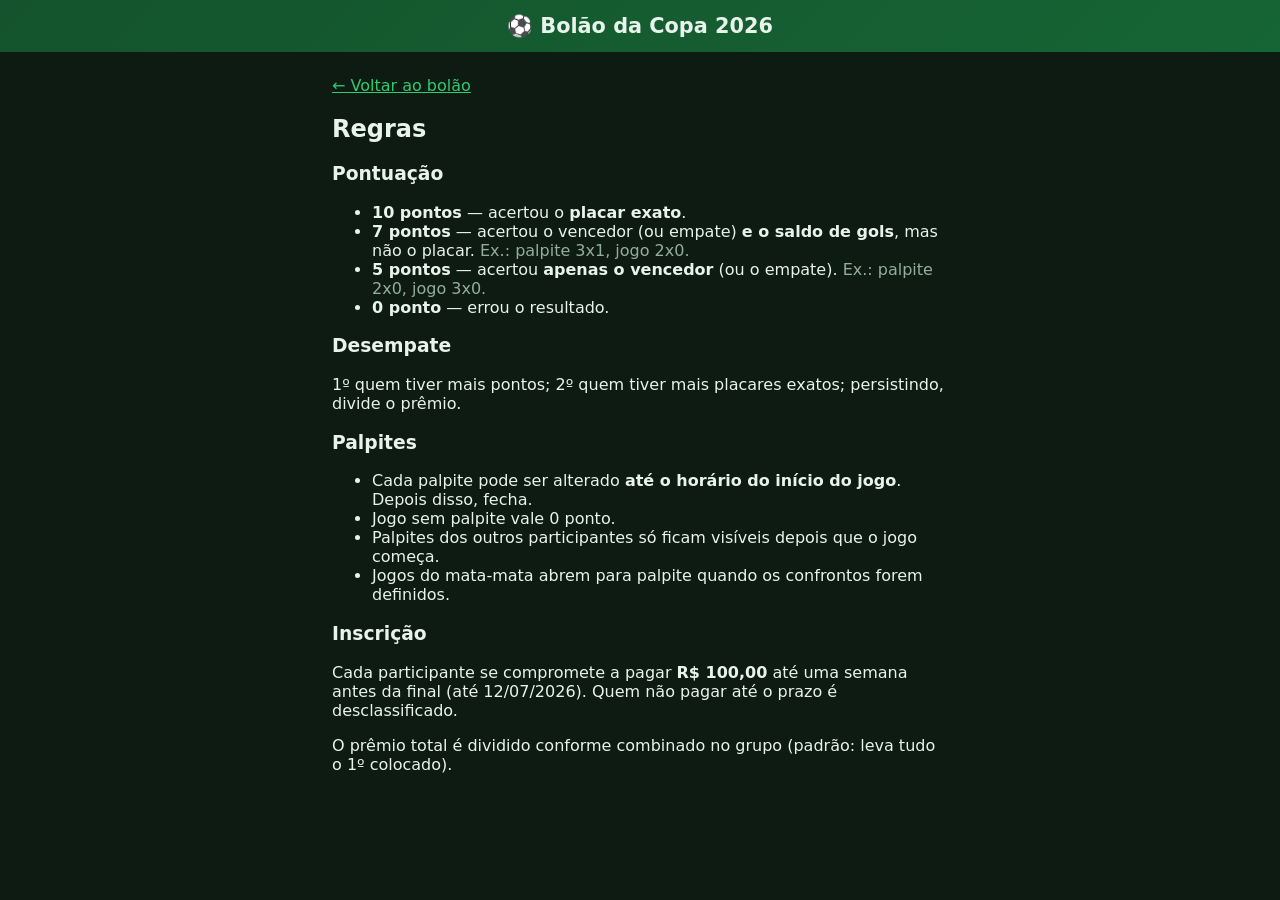
<file: regras.html>
<!DOCTYPE html>
<html lang="pt-BR">
<head>
  <meta charset="UTF-8">
  <meta name="viewport" content="width=device-width, initial-scale=1.0">
  <title>Regras — Bolão da Copa 2026</title>
  <link rel="stylesheet" href="style.css">
  <link rel="icon" href="data:image/svg+xml,<svg xmlns='http://www.w3.org/2000/svg' viewBox='0 0 100 100'><text y='.9em' font-size='90'>⚽</text></svg>">
</head>
<body>

<header>
  <h1>⚽ Bolão da Copa 2026</h1>
</header>

<div class="tab-panel" style="max-width:640px;margin:0 auto">
  <p><a href="/" style="color:var(--accent)">← Voltar ao bolão</a></p>

  <h2>Regras</h2>

  <h3>Pontuação</h3>
  <ul>
    <li><b>10 pontos</b> — acertou o <b>placar exato</b>.</li>
    <li><b>7 pontos</b> — acertou o vencedor (ou empate) <b>e o saldo de gols</b>, mas não o placar. <span class="muted">Ex.: palpite 3x1, jogo 2x0.</span></li>
    <li><b>5 pontos</b> — acertou <b>apenas o vencedor</b> (ou o empate). <span class="muted">Ex.: palpite 2x0, jogo 3x0.</span></li>
    <li><b>0 ponto</b> — errou o resultado.</li>
  </ul>

  <h3>Desempate</h3>
  <p>1º quem tiver mais pontos; 2º quem tiver mais placares exatos; persistindo, divide o prêmio.</p>

  <h3>Palpites</h3>
  <ul>
    <li>Cada palpite pode ser alterado <b>até o horário do início do jogo</b>. Depois disso, fecha.</li>
    <li>Jogo sem palpite vale 0 ponto.</li>
    <li>Palpites dos outros participantes só ficam visíveis depois que o jogo começa.</li>
    <li>Jogos do mata-mata abrem para palpite quando os confrontos forem definidos.</li>
  </ul>

  <h3>Inscrição</h3>
  <p>Cada participante se compromete a pagar <b>R$ 100,00</b> até uma semana antes da final (até 12/07/2026). Quem não pagar até o prazo é desclassificado.</p>
  <p>O prêmio total é dividido conforme combinado no grupo (padrão: leva tudo o 1º colocado).</p>
</div>

</body>
</html>
</file>
<file: style.css>
:root {
  --bg: #0d1b12;
  --panel: #14271b;
  --card: #1a3022;
  --border: #2c4a36;
  --text: #e8f3ec;
  --muted: #93ae9e;
  --accent: #2ecc71;
  --accent-dark: #27ae60;
  --gold: #f1c40f;
  --red: #e74c3c;
}

* { box-sizing: border-box; }
[hidden] { display: none !important; }

body {
  margin: 0;
  font-family: system-ui, -apple-system, "Segoe UI", Roboto, sans-serif;
  background: var(--bg);
  color: var(--text);
  font-size: 16px;
  padding-bottom: 90px;
}

header {
  background: linear-gradient(135deg, #14532d, #166534);
  padding: 14px 16px;
  text-align: center;
}
header h1 { margin: 0; font-size: 1.3rem; }

section, .topbar, .tabs { max-width: 640px; margin: 0 auto; }

/* ---------- entrada ---------- */
.panel {
  background: var(--panel);
  border: 1px solid var(--border);
  border-radius: 12px;
  padding: 20px;
  margin: 20px 12px;
  display: flex;
  flex-direction: column;
  gap: 6px;
}
.panel h2 { margin: 0 0 8px; }
.panel label { font-size: 0.85rem; color: var(--muted); margin-top: 8px; }

input[type="text"], input[type="email"], input[type="password"], select {
  background: var(--bg);
  border: 1px solid var(--border);
  border-radius: 8px;
  color: var(--text);
  padding: 10px 12px;
  font-size: 1rem;
  width: 100%;
}
input:focus, select:focus { outline: 2px solid var(--accent-dark); }

.checkbox {
  display: flex;
  gap: 10px;
  align-items: flex-start;
  margin: 12px 0;
  font-size: 0.9rem;
  cursor: pointer;
}
.checkbox input { margin-top: 3px; }
.checkbox.filter { margin: 10px 12px; color: var(--muted); }

button {
  font-size: 1rem;
  border-radius: 8px;
  border: none;
  padding: 11px 18px;
  cursor: pointer;
}
button.primary { background: var(--accent); color: #08130c; font-weight: 700; }
button.primary:hover { background: var(--accent-dark); }
button.primary:disabled { opacity: 0.5; cursor: default; }
button.ghost {
  background: transparent;
  border: 1px solid var(--border);
  color: var(--muted);
  padding: 7px 12px;
  font-size: 0.85rem;
}
button.small, .primary.small { padding: 7px 12px; font-size: 0.85rem; }
.pix-key { font-family: monospace; background: var(--bg); padding: 4px 8px; border-radius: 6px; user-select: all; }

.pay-row {
  border-bottom: 1px solid var(--border);
  padding: 10px 0;
}
.pay-row-top {
  display: flex;
  justify-content: space-between;
  align-items: center;
  gap: 8px;
}
.pay-actions { display: flex; gap: 6px; align-items: center; }
.proof-btn {
  display: inline-flex;
  align-items: center;
  padding: 5px 8px !important;
  font-size: 0.9rem !important;
}
.pay-proof { margin-top: 8px; }
.proof-thumb {
  max-width: 120px;
  border-radius: 8px;
  border: 1px solid var(--border);
  cursor: pointer;
}

.msg { color: var(--gold); min-height: 1.2em; margin: 8px 0 0; }
.muted { color: var(--muted); }
.small { font-size: 0.85rem; }

/* ---------- topo / abas ---------- */
.topbar {
  display: flex;
  justify-content: space-between;
  align-items: center;
  padding: 12px;
}
.topbar-actions { display: flex; gap: 8px; }

.tabs {
  display: flex;
  gap: 4px;
  padding: 0 12px;
  border-bottom: 1px solid var(--border);
}
.tab-btn {
  background: transparent;
  color: var(--muted);
  border-radius: 8px 8px 0 0;
  padding: 10px 14px;
  font-size: 0.95rem;
}
.tab-btn.active {
  background: var(--panel);
  color: var(--text);
  font-weight: 700;
  border-bottom: 2px solid var(--accent);
}
.tab-panel { padding: 8px 12px 20px; max-width: 640px; margin: 0 auto; }

/* ---------- cards de jogo ---------- */
.day-header {
  font-size: 0.9rem;
  color: var(--accent);
  text-transform: capitalize;
  margin: 18px 0 8px;
}
.card {
  background: var(--card);
  border: 1px solid var(--border);
  border-radius: 12px;
  padding: 10px 12px;
  margin-bottom: 10px;
}
.card.locked { opacity: 0.75; }
.card-top {
  display: flex;
  justify-content: space-between;
  align-items: center;
  font-size: 0.78rem;
  color: var(--muted);
  margin-bottom: 8px;
}
.badge { border-radius: 20px; padding: 2px 10px; font-weight: 600; }
.badge.open { background: #1d4d2e; color: var(--accent); }
.badge.locked { background: #3d2b1f; color: #e0a96d; }
.badge.done { background: #1f3a5f; color: #7fb3ff; }
.badge.wait { background: #333; color: var(--muted); }

.card-row {
  display: grid;
  grid-template-columns: 1fr 52px 16px 52px 1fr;
  gap: 6px;
  align-items: center;
}
.team { font-size: 0.92rem; }
.team.home { text-align: right; }
.team.away { text-align: left; }
.x { text-align: center; color: var(--muted); }

input.score {
  width: 52px;
  text-align: center;
  font-size: 1.15rem;
  font-weight: 700;
  padding: 8px 4px;
  background: var(--bg);
  border: 1px solid var(--border);
  border-radius: 8px;
  color: var(--text);
  -moz-appearance: textfield;
}
input.score::-webkit-outer-spin-button,
input.score::-webkit-inner-spin-button { -webkit-appearance: none; }
input.score:disabled { background: transparent; border-color: transparent; }

.card-bottom { font-size: 0.75rem; margin-top: 6px; }

/* ---------- barra de salvar ---------- */
#save-bar, .floating-bar {
  position: fixed;
  bottom: 0;
  left: 0;
  right: 0;
  background: var(--panel);
  border-top: 1px solid var(--border);
  display: flex;
  gap: 14px;
  align-items: center;
  justify-content: center;
  padding: 12px;
  z-index: 50;
}
.save-area { margin-top: 14px; text-align: center; }

/* ---------- classificação ---------- */
.table { width: 100%; border-collapse: collapse; margin-top: 10px; }
.table th, .table td {
  padding: 9px 8px;
  text-align: left;
  border-bottom: 1px solid var(--border);
}
.table th { color: var(--muted); font-size: 0.8rem; }
.table tbody tr { cursor: pointer; }
.table tbody tr:hover { background: var(--card); }
.table tr.you td { background: #1d4d2e; }
.table tr:first-child td:first-child { color: var(--gold); font-weight: 700; }

.mini-row {
  display: flex;
  flex-direction: column;
  border-bottom: 1px solid var(--border);
  padding: 8px 0;
  font-size: 0.9rem;
}

/* ---------- modais / toast ---------- */
.modal {
  position: fixed;
  inset: 0;
  background: rgba(0, 0, 0, 0.7);
  display: flex;
  align-items: center;
  justify-content: center;
  z-index: 100;
  padding: 16px;
}
.modal-box {
  background: var(--panel);
  border: 1px solid var(--border);
  border-radius: 12px;
  padding: 20px;
  max-width: 440px;
  width: 100%;
  max-height: 80vh;
  overflow-y: auto;
}
.modal-actions {
  display: flex;
  justify-content: flex-end;
  gap: 10px;
  margin-top: 16px;
}

#toast {
  position: fixed;
  bottom: 80px;
  left: 50%;
  transform: translateX(-50%);
  background: #1d4d2e;
  color: var(--text);
  border: 1px solid var(--accent-dark);
  border-radius: 10px;
  padding: 10px 18px;
  z-index: 200;
  max-width: 90vw;
}
#toast.error { background: #4d1d1d; border-color: var(--red); }

/* ---------- chave (bracket) ---------- */
.bracket-round {
  display: grid;
  grid-template-columns: 1fr 1fr;
  gap: 8px;
}
.bracket-match {
  background: var(--card);
  border: 1px solid var(--border);
  border-radius: 10px;
  padding: 8px 10px;
  font-size: 0.85rem;
}
.bracket-match.done { border-color: var(--accent-dark); }
.bracket-team {
  display: flex;
  justify-content: space-between;
  padding: 3px 0;
}
.bracket-team.bracket-winner { color: var(--accent); font-weight: 700; }
.bracket-team.bracket-loser { opacity: 0.5; }
.bracket-goals { font-weight: 700; min-width: 18px; text-align: right; }
.bracket-info {
  display: flex;
  justify-content: space-between;
  margin-top: 4px;
  font-size: 0.75rem;
}
.bracket-score { color: var(--muted); }

.winner-select {
  background: var(--bg);
  border: 1px solid var(--accent-dark);
  border-radius: 6px;
  color: var(--text);
  padding: 4px 8px;
  font-size: 0.85rem;
}

@media (max-width: 480px) {
  .team { font-size: 0.8rem; }
  .card-row { grid-template-columns: 1fr 44px 12px 44px 1fr; }
  input.score { width: 44px; }
  .bracket-round { grid-template-columns: 1fr; }
}
</file>
